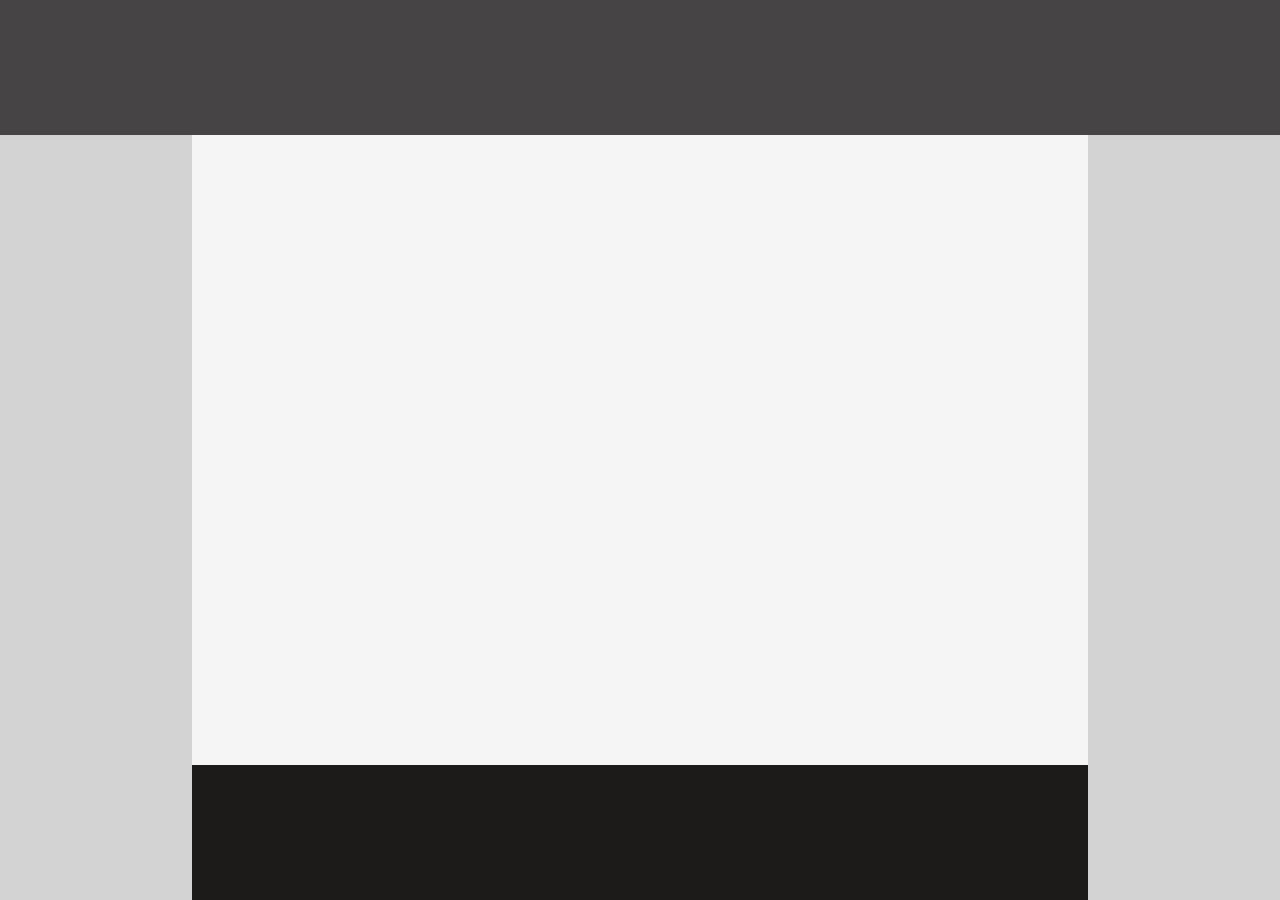
<file: first/index.html>
<!DOCTYPE html>
<html>
    <head>
        <meta charset="UTF-8">
        <title>First HTML & CSS Practice Problem</title>
        <link rel="stylesheet" href="index.css">
    </head>
    <body>
        <header></header>
        <div></div>


        <footer></footer>
    </body>
</html>
</file>
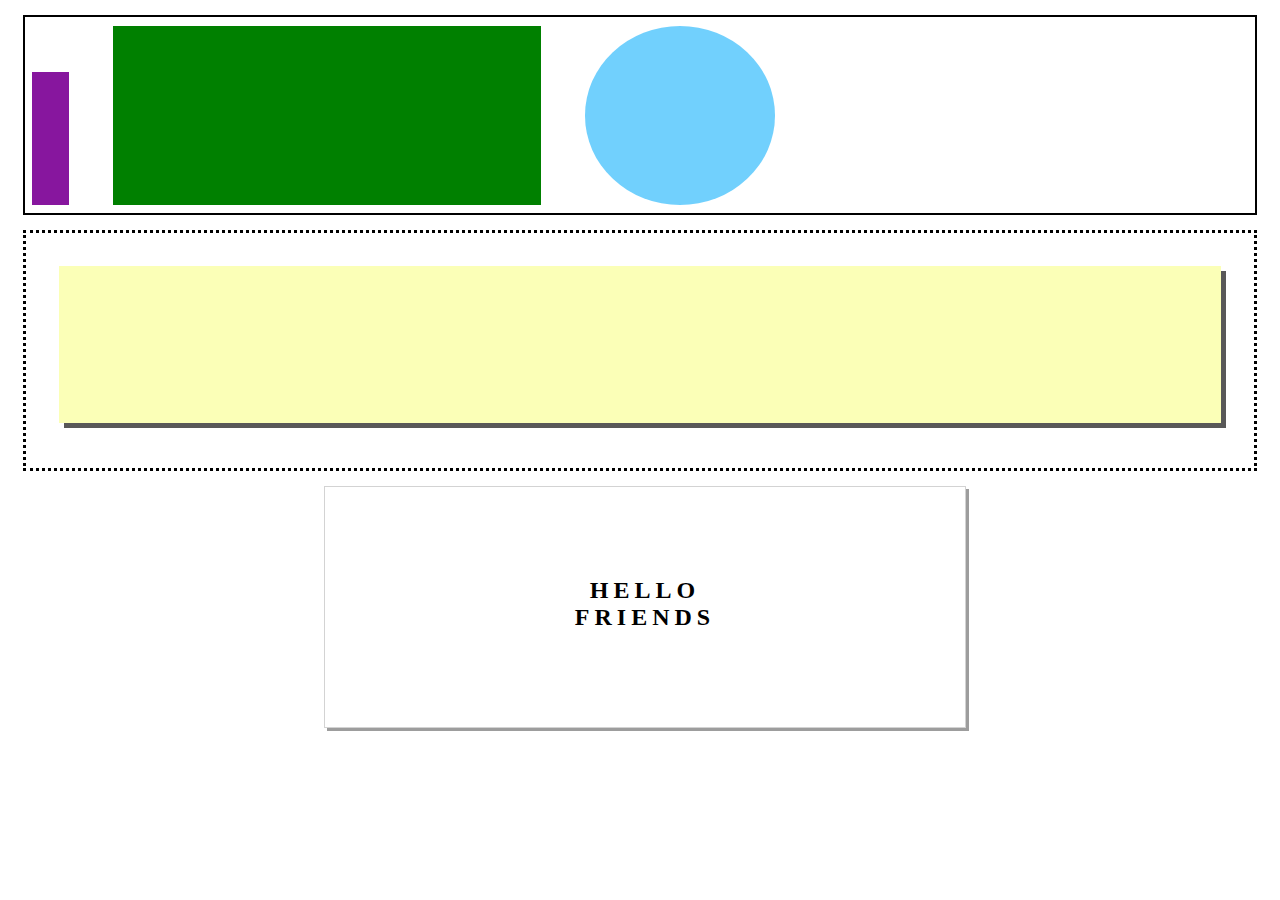
<file: second/index.html>
<!DOCTYPE html>
<html>
    <head>
        <meta charset="UTF-8">
        <title>HTML & CSS Practice Problem 2</title>
        <link rel="stylesheet" href="index.css">
    </head>
    <body>
        <div class="objsDiv">
            <div class="purpRec"></div>
            <div class="greenRec"></div>
            <div class="blueCirc"></div>
        </div>
        <div class="postItDivCont">
            <div class="postItDiv"></div>
        </div>

        <div class="text-div">
            <h2>HELLO <br>FRIENDS</h2>
        </div>

    </body>
</html>
</file>
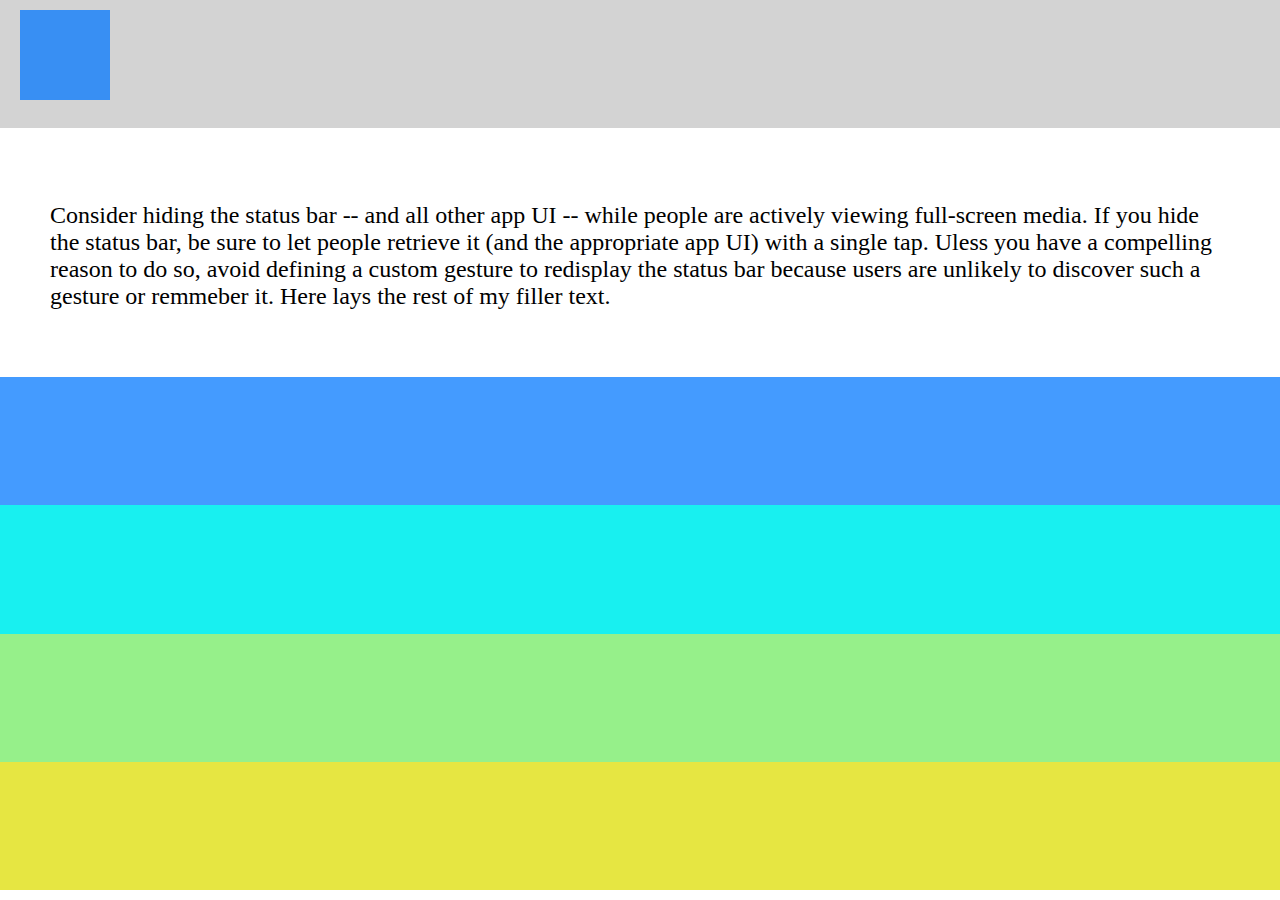
<file: third/index.html>
<!DOCTYPE html>
<html>
    <head>
        <meta charset="UTF-8">
        <title>Third HTML & CSS Practice Problem</title>
        <link rel="stylesheet" href="index.css">
    </head>
    <body>
        <header>
            <div class="blueSqr"></div>
        </header>
        <main>
            <p>Consider hiding the status bar -- and all other app UI -- while people are actively viewing full-screen media. If you hide the status bar, be sure to let people retrieve it (and the appropriate app UI) with a single tap. Uless you have a compelling reason to do so, avoid defining a custom gesture to redisplay the status bar because users are unlikely to discover such a gesture or remmeber it. Here lays the rest of my filler text.</p>
        </main>
        <div class="wrapper">
            <div class="blueRow"></div>
            <div class="tealRow"></div>
            <div class="greenRow"></div>
            <div class="yllwRow"></div>
        </div>




    </body>
</html>
</file>
<file: first/index.css>
body {
    margin: 0;
    background-color: lightgrey;
}
header {
    width: 100%;
    margin: 0;
    background-color: rgb(70, 68, 68);
    height: 15vh;
}
div {
    height: 70vh;
    width: 70vw;
    background-color: whitesmoke;
    margin: 0 15%;
}

footer {
    margin: 0 15%;
    background-color: rgb(29, 26, 26);
    height: 15vh;
}
</file>
<file: second/index.css>
.objsDiv {
    border: black solid 2px;
    margin: 15px;
    padding: 3px;
    height: 190px;
}

.objsDiv div {
    display: inline-block;
    margin: auto 20px;
}

div .purpRec{
    background-color: rgb(135, 22, 158);
    width: 3%;
    height: 70%;
    margin-left: 4px;
}

div .greenRec {
    background-color: green;
    width: 35%;
    height: 94%;
    margin-top: 6px;
}

.blueCirc {
    background-color: rgba(77, 196, 252, 0.795);
    height: 94%;
    width: 190px;
    border-radius: 50%;
}

.postItDivCont {
    padding: 1%;
    border: 3px dotted black;
    height: 210px;
    margin: 15px;
}

.postItDiv {
    height: 75%;
    background-color: rgba(250, 255, 173, 0.884);
    margin: 20px;
    box-shadow: 5px 5px rgba(22, 21, 21, 0.712);
}

.text-div {
    height: 240px;
    border: 1.5px lightgrey solid;
    margin: 15px 25%;
    width: 50vw;
    box-shadow: 3px 3px rgba(128, 128, 128, 0.767);
}

div h2 {
    margin: 90px 110px 110px 110px;
    text-align: center;
    font-size: 1.5em;
    letter-spacing: 5px;
}
</file>
<file: third/index.css>
body {
    margin: 0;
}
header {
    height: 12vh;
    background-color: lightgray;
    padding: 10px 20px;
}
.blueSqr {
    background-color: rgba(0, 119, 255, 0.733);
    height: 90px;
    width: 90px;
}
main {
    height: 25vh;
}
main p {
    padding: 50px;
    font-size: 1.5em;
}
.wrapper {
    display: grid;
    grid-auto-rows: 14.25vh;
}
.blueRow {
    background-color: rgba(0, 119, 255, 0.733);
}
.tealRow {
    background-color: rgb(24, 240, 240);
}
.greenRow {
    background-color: rgb(150, 240, 138);
}
.yllwRow {
    background-color: rgb(230, 230, 66);
}
</file>
